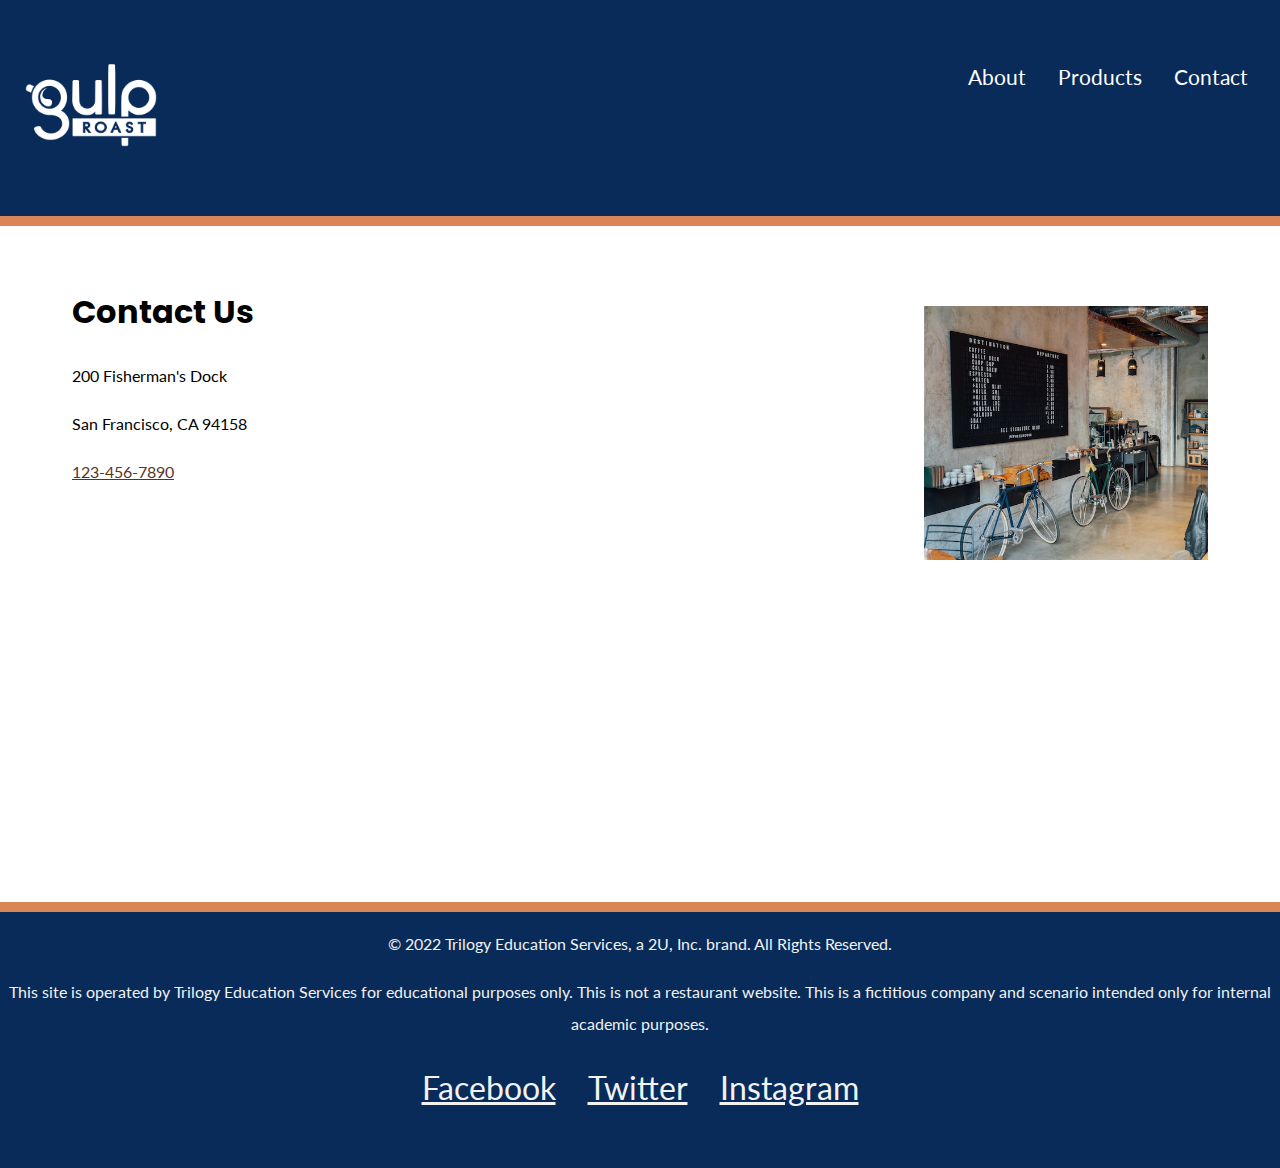
<file: index.html>
<!DOCTYPE html>
<html lang="en">
<head>
    <meta charset="UTF-8">
    <meta http-equiv="X-UA-Compatible" content="IE=edge">
    <meta name="viewport" content="width=device-width, initial-scale=1.0">
    <title>Gulp Roast Coffee Home Page</title>
    <link rel="preconnect" href="https://fonts.googleapis.com">
    <link rel="preconnect" href="https://fonts.gstatic.com" crossorigin>
    <link href="https://fonts.googleapis.com/css2?family=Lato&family=Poppins:wght@700&display=swap" rel="stylesheet">
    <link rel="stylesheet" href="https://cdnjs.cloudflare.com/ajax/libs/font-awesome/6.2.1/css/all.min.css" integrity="sha512-MV7K8+y+gLIBoVD59lQIYicR65iaqukzvf/nwasF0nqhPay5w/9lJmVM2hMDcnK1OnMGCdVK+iQrJ7lzPJQd1w==" crossorigin="anonymous" referrerpolicy="no-referrer">
    <link href="CSS/styles.css" rel="stylesheet">
</head>

<body>
    <header>
        <nav>
          <ul>
            <li class="logo"><a href="index.html"><img src="media/images/gulp-logo-light.png" alt="Gulp Roast. Click for home."></a></li>
            <li><a href="about.html"><span aria-hidden="true" class="fa-solid fa-mug-saucer"></span> About</a></li>
            <li><a href="products.html"><span aria-hidden="true" class="fa-solid fa-fire-flame-curved"></span> Products</a></li>
            <li><a href="index.html"><span aria-hidden="true" class="fa-solid fa-phone"></span> Contact</a></li>
          </ul>
        </nav>
      </header>
      <div class="main-bkgd">
        <section class="main">
          <article>
            <h1>Contact Us</h1>
            <p>200 Fisherman's Dock</p>
            <p>San Francisco, CA 94158</p>
<p><a href="tel:1234567890" target="_blank">123-456-7890</a></p>

</p>
     
          </article>
          <contact>
            <picture>
                <img src="media/images/gulp-menu.jpg" alt="Gulp Roast Coffee menu at our shop."></picture>
            </contact>
        </section>
      </div>
      <footer>
        <p>&copy; 2022 Trilogy Education Services, a 2U, Inc. brand. All Rights Reserved.</p>
        <p>This site is operated by Trilogy Education Services for educational  purposes only. This is not a restaurant website. This is a fictitious company and scenario intended only for internal academic purposes.</p>
        <ul>
          <li>
            <a href="https://facebook.com" target="_blank">
              <span aria-hidden="true" class="fa-brands fa-facebook-square"></span>
              <span class="sr-only">Facebook</span>
            </a>
          </li>
          <li>
            <a href="https://twitter.com" target="_blank">
              <span aria-hidden="true" class="fa-brands fa-twitter-square"></span>
              <span class="sr-only">Twitter</span>
            </a>
          </li>
          <li>
            <a href="https://instagram.com" target="_blank">
              <span aria-hidden="true" class="fa-brands fa-instagram-square"></span>
              <span class="sr-only">Instagram</span>
            </a>
          </li>
        </ul>
      </footer>
</body>
</html>
</body>
</html>
</file>
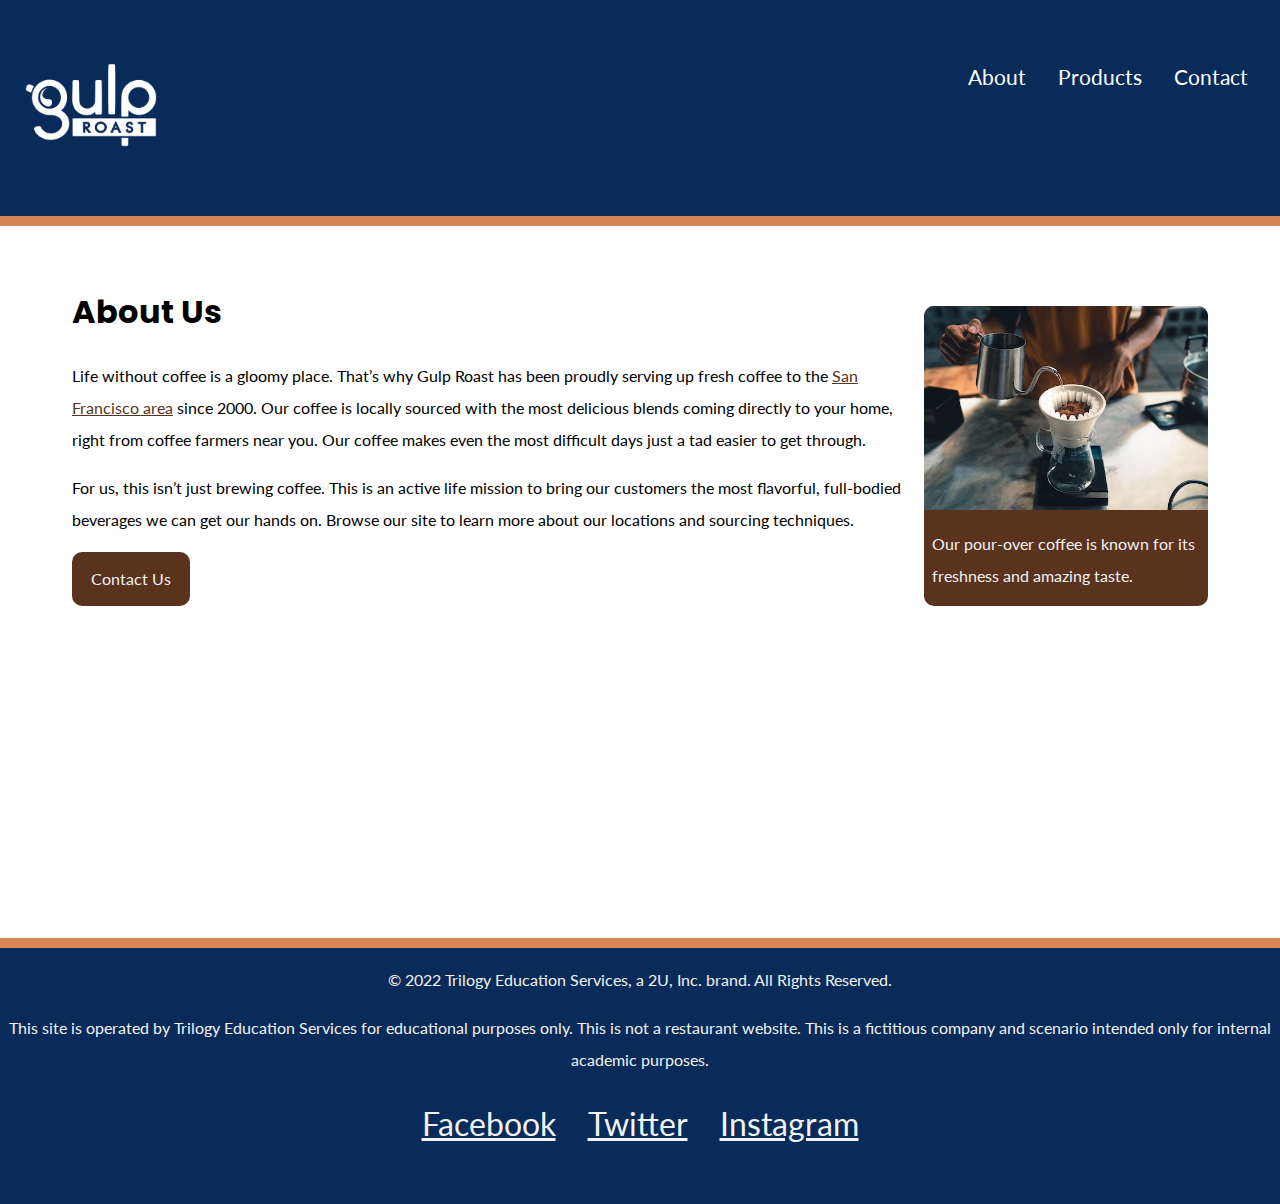
<file: about.html>
<!DOCTYPE html>
<html lang="en">
<head>
    <meta charset="UTF-8">
    <meta http-equiv="X-UA-Compatible" content="IE=edge">
    <meta name="viewport" content="width=device-width, initial-scale=1.0">
    <title>Gulp Roast Coffee About Page</title>
    <link rel="preconnect" href="https://fonts.googleapis.com">
    <link rel="preconnect" href="https://fonts.gstatic.com" crossorigin>
    <link href="https://fonts.googleapis.com/css2?family=Lato&family=Poppins:wght@700&display=swap" rel="stylesheet">
    <link rel="stylesheet" href="https://cdnjs.cloudflare.com/ajax/libs/font-awesome/6.2.1/css/all.min.css" integrity="sha512-MV7K8+y+gLIBoVD59lQIYicR65iaqukzvf/nwasF0nqhPay5w/9lJmVM2hMDcnK1OnMGCdVK+iQrJ7lzPJQd1w==" crossorigin="anonymous" referrerpolicy="no-referrer">
    <link href="CSS/styles.css" rel="stylesheet">

</head>

<body>
    <header>
        <nav>
          <ul>
            <li class="logo"><a href="index.html"><img src="media/images/gulp-logo-light.png" alt="Gulp Roast. Click for home."></a></li>
            <li><a href="about.html"><span aria-hidden="true" class="fa-solid fa-mug-saucer"></span> About</a></li>
            <li><a href="products.html"><span aria-hidden="true" class="fa-solid fa-fire-flame-curved"></span> Products</a></li>
            <li><a href="index.html"><span aria-hidden="true" class="fa-solid fa-phone"></span> Contact</a></li>
          </ul>
        </nav>
      </header>
      <div class="main-bkgd">
        <section class="main">
          <article>
            <h1>About Us</h1>
            <p>Life without coffee is a gloomy place. That’s why Gulp Roast has been proudly serving up fresh coffee to the <a href="https://goo.gl/maps/3rAyszfwSDx8Si2Y9" target="_blank">San Francisco area</a> since 2000. Our coffee is locally sourced with the most delicious blends coming directly to your home, right from coffee farmers near you. Our coffee makes even the most difficult days just a tad easier to get through.</p>
      
            <p>For us, this isn’t just brewing coffee. This is an active life mission to bring our customers the most flavorful, full-bodied beverages we can get our hands on. Browse our site to learn more about our locations and sourcing techniques.</p>
      
            <a class="button" href="tel:1234567890">Contact Us</a>
          </article>
          <figure>
            <picture>
                <source srcset="media/images/gulp-pouring-coffee-horizontal.jpg" media="(min-width: 900px)"> 
                <source srcset="media/images/gulp-pouring-coffee-horizontal-sm.jpg" media="(min-width: 700px)">
                <img src="media/images/gulp-pouring-coffee-vertical.jpg" alt="Making pour-over coffee at our shop."></picture>
            <figcaption>Our pour-over coffee is known for its freshness and amazing taste.</figcaption>
          </figure>
        </section>
      </div>
      <footer>
        <p>&copy; 2022 Trilogy Education Services, a 2U, Inc. brand. All Rights Reserved.</p>
        <p>This site is operated by Trilogy Education Services for educational  purposes only. This is not a restaurant website. This is a fictitious company and scenario intended only for internal academic purposes.</p>
        <ul>
          <li>
            <a href="https://facebook.com" target="_blank">
              <span aria-hidden="true" class="fa-brands fa-facebook-square"></span>
              <span class="sr-only">Facebook</span>
            </a>
          </li>
          <li>
            <a href="https://twitter.com" target="_blank">
              <span aria-hidden="true" class="fa-brands fa-twitter-square"></span>
              <span class="sr-only">Twitter</span>
            </a>
          </li>
          <li>
            <a href="https://instagram.com" target="_blank">
              <span aria-hidden="true" class="fa-brands fa-instagram-square"></span>
              <span class="sr-only">Instagram</span>
            </a>
          </li>
        </ul>
      </footer>
</body>
</html>
</file>
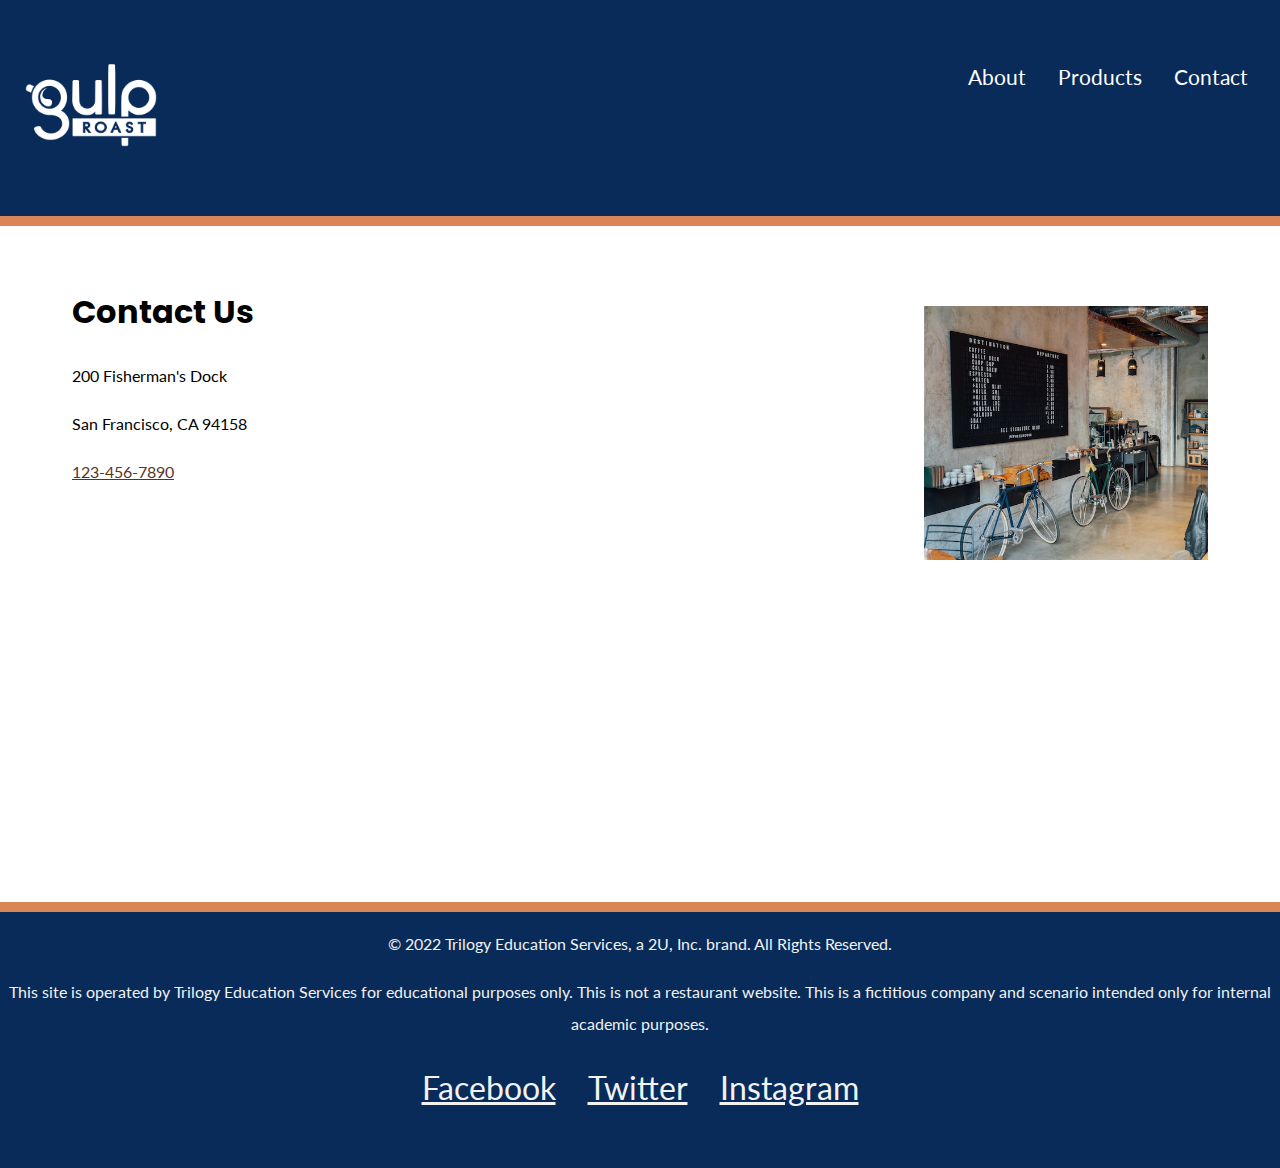
<file: contact.html>
<!DOCTYPE html>
<html lang="en">
<head>
    <meta charset="UTF-8">
    <meta http-equiv="X-UA-Compatible" content="IE=edge">
    <meta name="viewport" content="width=device-width, initial-scale=1.0">
    <title>Contact Us</title>
    <link rel="preconnect" href="https://fonts.googleapis.com">
    <link rel="preconnect" href="https://fonts.gstatic.com" crossorigin>
    <link href="https://fonts.googleapis.com/css2?family=Lato&family=Poppins:wght@700&display=swap" rel="stylesheet">
    <link rel="stylesheet" href="https://cdnjs.cloudflare.com/ajax/libs/font-awesome/6.2.1/css/all.min.css" integrity="sha512-MV7K8+y+gLIBoVD59lQIYicR65iaqukzvf/nwasF0nqhPay5w/9lJmVM2hMDcnK1OnMGCdVK+iQrJ7lzPJQd1w==" crossorigin="anonymous" referrerpolicy="no-referrer">
    <link href="CSS/styles.css" rel="stylesheet">
</head>

<body>
    <header>
        <nav>
          <ul>
            <li class="logo"><a href="https://uxuicurriculum.wixsite.com/gulproast"><img src="media/images/gulp-logo-light.png" alt="Gulp Roast. Click for home."></a></li>
            <li><a href="index.html"><span aria-hidden="true" class="fa-solid fa-mug-saucer"></span> About</a></li>
            <li><a href="products.html"><span aria-hidden="true" class="fa-solid fa-fire-flame-curved"></span> Products</a></li>
            <li><a href="contact.html"><span aria-hidden="true" class="fa-solid fa-phone"></span> Contact</a></li>
          </ul>
        </nav>
      </header>
      <div class="main-bkgd">
        <section class="main">
          <article>
            <h1>Contact Us</h1>
            <p>200 Fisherman's Dock</p>
            <p>San Francisco, CA 94158</p>
<p><a href="tel:1234567890" target="_blank">123-456-7890</a></p>

</p>
     
          </article>
          <contact>
            <picture>
                <img src="media/images/gulp-menu.jpg" alt="Gulp Roast Coffee menu at our shop."></picture>
            </contact>
        </section>
      </div>
      <footer>
        <p>&copy; 2022 Trilogy Education Services, a 2U, Inc. brand. All Rights Reserved.</p>
        <p>This site is operated by Trilogy Education Services for educational  purposes only. This is not a restaurant website. This is a fictitious company and scenario intended only for internal academic purposes.</p>
        <ul>
          <li>
            <a href="https://facebook.com" target="_blank">
              <span aria-hidden="true" class="fa-brands fa-facebook-square"></span>
              <span class="sr-only">Facebook</span>
            </a>
          </li>
          <li>
            <a href="https://twitter.com" target="_blank">
              <span aria-hidden="true" class="fa-brands fa-twitter-square"></span>
              <span class="sr-only">Twitter</span>
            </a>
          </li>
          <li>
            <a href="https://instagram.com" target="_blank">
              <span aria-hidden="true" class="fa-brands fa-instagram-square"></span>
              <span class="sr-only">Instagram</span>
            </a>
          </li>
        </ul>
      </footer>
</body>
</html>
</body>
</html>
</file>
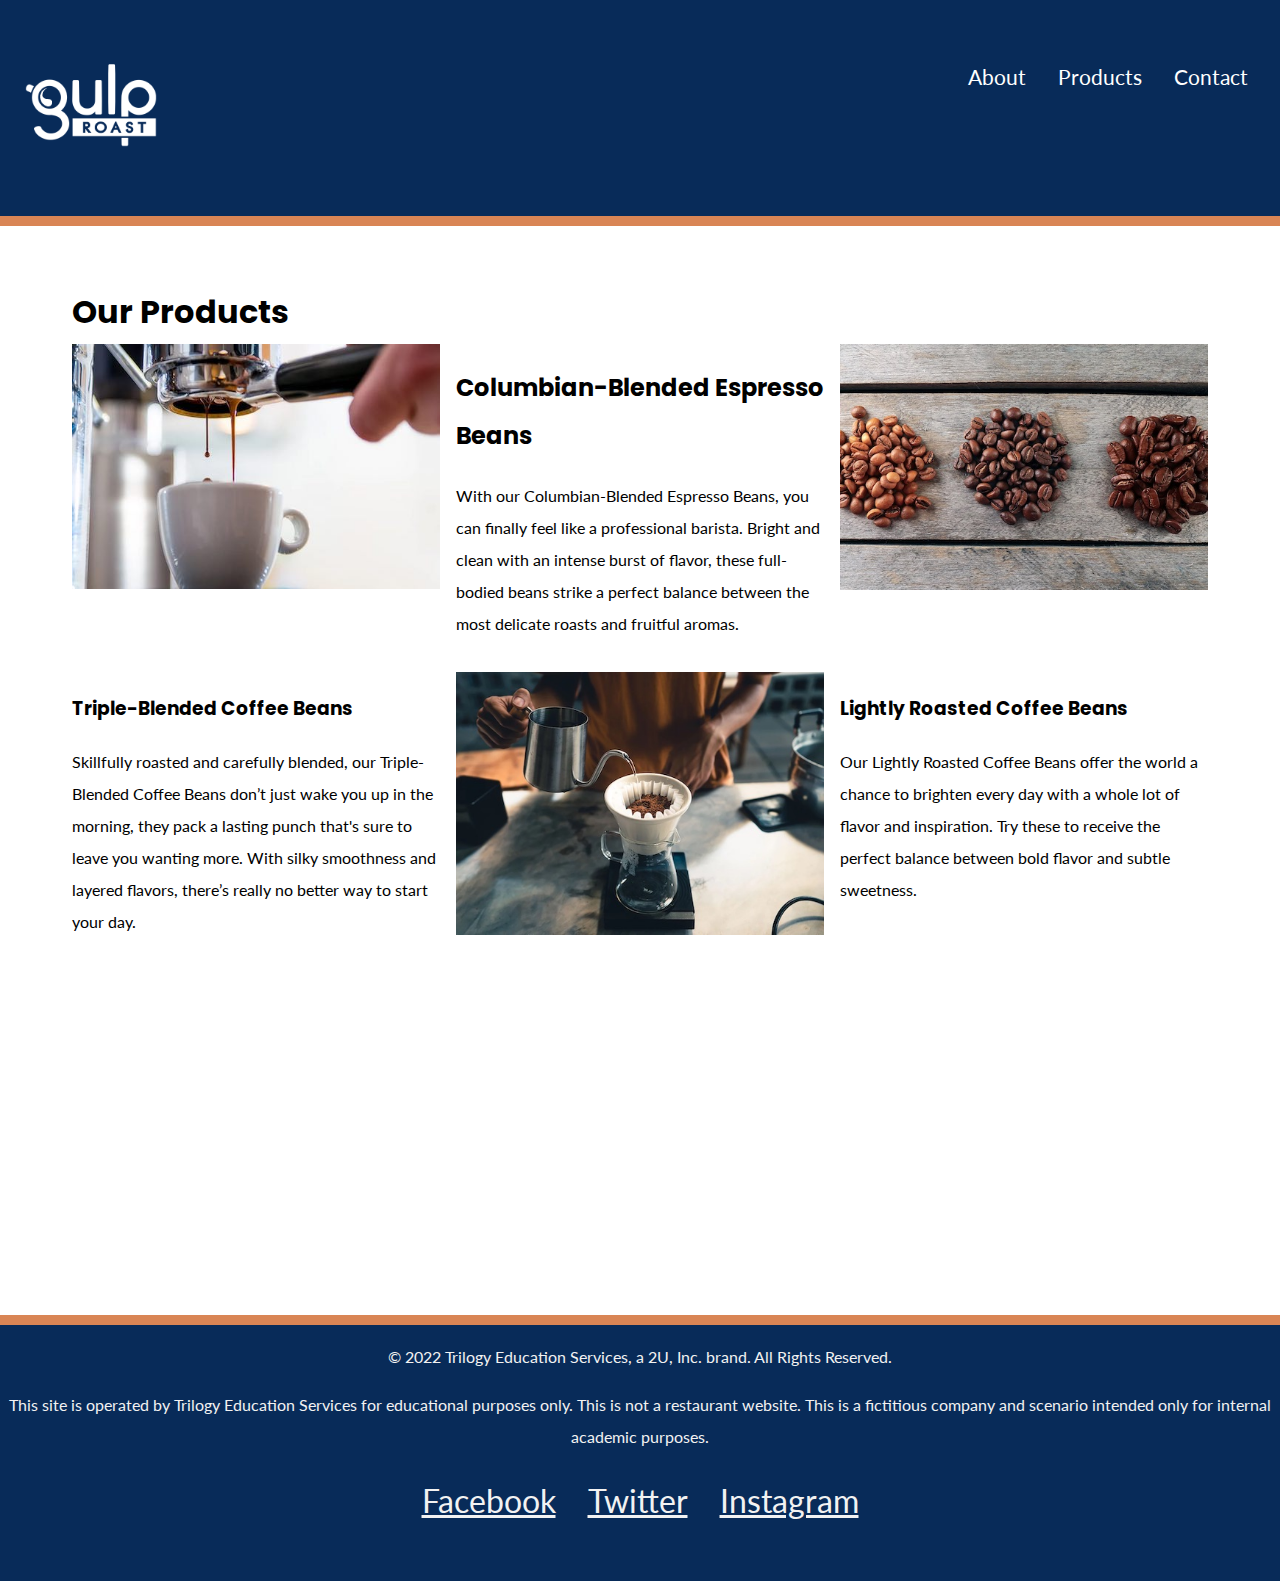
<file: products.html>
<!DOCTYPE html>
<html lang="en">
<head>
    <meta charset="UTF-8">
    <meta http-equiv="X-UA-Compatible" content="IE=edge">
    <meta name="viewport" content="width=device-width, initial-scale=1.0">
    <title>Our Products</title>
    <link rel="preconnect" href="https://fonts.googleapis.com">
    <link rel="preconnect" href="https://fonts.gstatic.com" crossorigin>
    <link href="https://fonts.googleapis.com/css2?family=Lato&family=Poppins:wght@700&display=swap" rel="stylesheet">
    <link rel="stylesheet" href="https://cdnjs.cloudflare.com/ajax/libs/font-awesome/6.2.1/css/all.min.css" integrity="sha512-MV7K8+y+gLIBoVD59lQIYicR65iaqukzvf/nwasF0nqhPay5w/9lJmVM2hMDcnK1OnMGCdVK+iQrJ7lzPJQd1w==" crossorigin="anonymous" referrerpolicy="no-referrer">
    <link href="CSS/styles.css" rel="stylesheet">
</head>

<body>
<header>
  <nav>
    <ul>
        <li class="logo"><a href="index.html"><img src="media/images/gulp-logo-light.png" alt="Gulp Roast. Click for home."></a></li>
        <li><a href="about.html"><span aria-hidden="true" class="fa-solid fa-mug-saucer"></span> About</a></li>
        <li><a href="products.html"><span aria-hidden="true" class="fa-solid fa-fire-flame-curved"></span> Products</a></li>
        <li><a href="index.html"><span aria-hidden="true" class="fa-solid fa-phone"></span> Contact</a></li>
    </ul>
  </nav>
</header>
<div class="main-bkgd">
  <section class="mainproducts">
      <h1>Our Products</h1>
      
      <div class="container">
        <div class=item">
        <img src="media/images/gulp-espresso.jpg" alt="Columbian blended espresso beans."> </div>

      <div class="item">
        <h2>Columbian-Blended Espresso Beans</h2>
      <p>With our Columbian-Blended Espresso Beans, you can finally feel like a professional barista. Bright and clean with an intense burst of flavor, these full-bodied beans strike a perfect balance between the most delicate roasts and fruitful aromas.</p></div>

       <div class="item">
        <img src="media/images/gulp-coffee-beans.jpg" alt="Triple blended coffee beans."></div>

       <div class="item">
        <h3>Triple-Blended Coffee Beans</h3>
      <p>Skillfully roasted and carefully blended, our Triple-Blended Coffee Beans don’t just wake you up in the morning, they pack a lasting punch that's sure to leave you wanting more. With silky smoothness and layered flavors, there’s really no better way to start your day.</p></div>

      <div class="item"><img src="media/images/gulp-pouring-coffee-horizontal.jpg" alt="Making pour-over coffee at our shop."></div>
      
      <div class="item">
        <h3>Lightly Roasted Coffee Beans</h3>
      <p>Our Lightly Roasted Coffee Beans offer the world a chance to brighten every day with a whole lot of flavor and inspiration. Try these to receive the perfect balance between bold flavor and subtle sweetness.</p></div>

  
  </section>

</div>
<footer>
    <p>&copy; 2022 Trilogy Education Services, a 2U, Inc. brand. All Rights Reserved.</p>
    <p>This site is operated by Trilogy Education Services for educational  purposes only. This is not a restaurant website. This is a fictitious company and scenario intended only for internal academic purposes.</p>
    <ul>
    <li>
      <a href="https://facebook.com" target="_blank">
        <span aria-hidden="true" class="fa-brands fa-facebook-square"></span>
        <span class="sr-only">Facebook</span>
      </a>
    </li>
    <li>
      <a href="https://twitter.com" target="_blank">
        <span aria-hidden="true" class="fa-brands fa-twitter-square"></span>
        <span class="sr-only">Twitter</span>
      </a>
    </li>
    <li>
      <a href="https://instagram.com" target="_blank">
        <span aria-hidden="true" class="fa-brands fa-instagram-square"></span>
        <span class="sr-only">Instagram</span>
      </a>
    </li>
  </ul>
</footer>
</body>
</html>
</file>
<file: CSS/styles.css>
html {
  box-sizing: border-box;

}
*, *::before, *::after {
  box-sizing: inherit;
}
body {
 background-color: #082B59;
 margin: 0;
 padding: 0;
 font-family: 'Lato', sans-serif;
 line-height: 2;
}
h1, h2, h3 {
 font-family: 'Poppins', sans-serif;
}
h1 {
 font-size: 2rem;
 margin-bottom: 0;
}
/* make images flexible */
img {
 max-width: 100%;
}
a {
 color: #59331d;
}
a:hover {
 text-decoration: none;
}
header {
 border-bottom: 10px solid #d98555;
}
/* navbar styling */
nav {
 margin: 0 1rem;
}
nav ul {
 padding: 0;
 margin: 0;
 list-style-type: none;
}
nav li {
 margin: 0 1rem 1rem 1rem;
 font-size: 1.3rem;
}
/* max width on the image in pixels */
nav .logo img {
 max-width: 150px;
}
/* flex basis on the image container, li */
nav .logo {
 flex-basis: 100%;
 text-align: center;
}
nav a {
 color: white;
 text-decoration: none;
 display: block;
 margin: 0 0 2rem 0;
 text-align: center;
}
nav a:hover {
 color: #d98555;
}
/* establishes a white background */
.main-bkgd {
 background: #ffffff url(https://assets.codepen.io/6306176/gulp-bean-bkgd.jpg) repeat-x bottom;
 padding-bottom: 300px;
}
/* sits inside of the white background, centered */
.main {
 max-width: 1200px;
 margin: 0 auto;
 padding: 2rem;
 display: flex;
 flex-flow: row wrap;
 justify-content: space-between;
}
.mainproducts {
  max-width: 1200px;
  margin: 0 auto;
  padding: 2rem;
  display: flex;
  flex-flow: row wrap;
  justify-content: space-between;
 }
article {
 flex-basis: 73%;
}
figure {
 margin: 3rem 0 0 0;
 flex-basis: 25%;
 background-color: #59331d;
 border-radius: 10px;
}
figure img {
 border-top-left-radius: 10px;
 border-top-right-radius: 10px;
 max-width: 100%;
}
contact {
  margin: 3rem 0 0 0;
  flex-basis: 25%;
  border-radius: 10px;
  max-width: 100%;
 }
figcaption {
 color: #f2f2f2;
 padding: 0.5rem;
}
.button {
 display: inline-block;
 background-color: #59331D;
 border-radius: 10px;
 padding: 0.5rem 1rem;
 margin: 0;
 color: #f2f2f2;
 text-decoration: none;
 border: 3px solid #59331d;
}
.button:hover {
 background-color: #f2f2f2;
 color: #59331d;
}
footer {
 color: #f2f2f2;
 text-align: center;
 border-top: 10px solid #d98555;
}
footer ul {
 list-style-type: none;
 padding: 0;
 margin: 0;
 display: flex;
 flex-flow: row wrap;
 justify-content: center;
}
footer a {
 color: #f2f2f2;
 font-size: 2rem;
 display: block;
 margin: 0 1rem 3rem 1rem;
}
@media (min-width: 700px) {
 nav {
   margin-left: 0;
   margin-top: 3.5rem;
 }
 nav ul {
   display: flex;
   flex-flow: row wrap;
   justify-content: center;
}
  nav .logo {
   flex-basis: 100%;
   text-align: center;
 }
 .container {
  display: grid;
  grid-template-columns: repeat(2, 1fr);
  grid-template-rows: repeat(2, 2fr);
  gap: 1rem;
}
}
@media (min-width: 900px) {
 nav {
   justify-content: flex-start;
   margin-top: 3.5rem;
}
 nav .logo {
   flex-basis: auto;
   margin-right: auto
 }
.container {
  display: grid;
  grid-template-columns: repeat(3, 1fr);
  grid-template-rows: repeat(2, 2fr);
  gap: 1rem;
}
}
</file>
